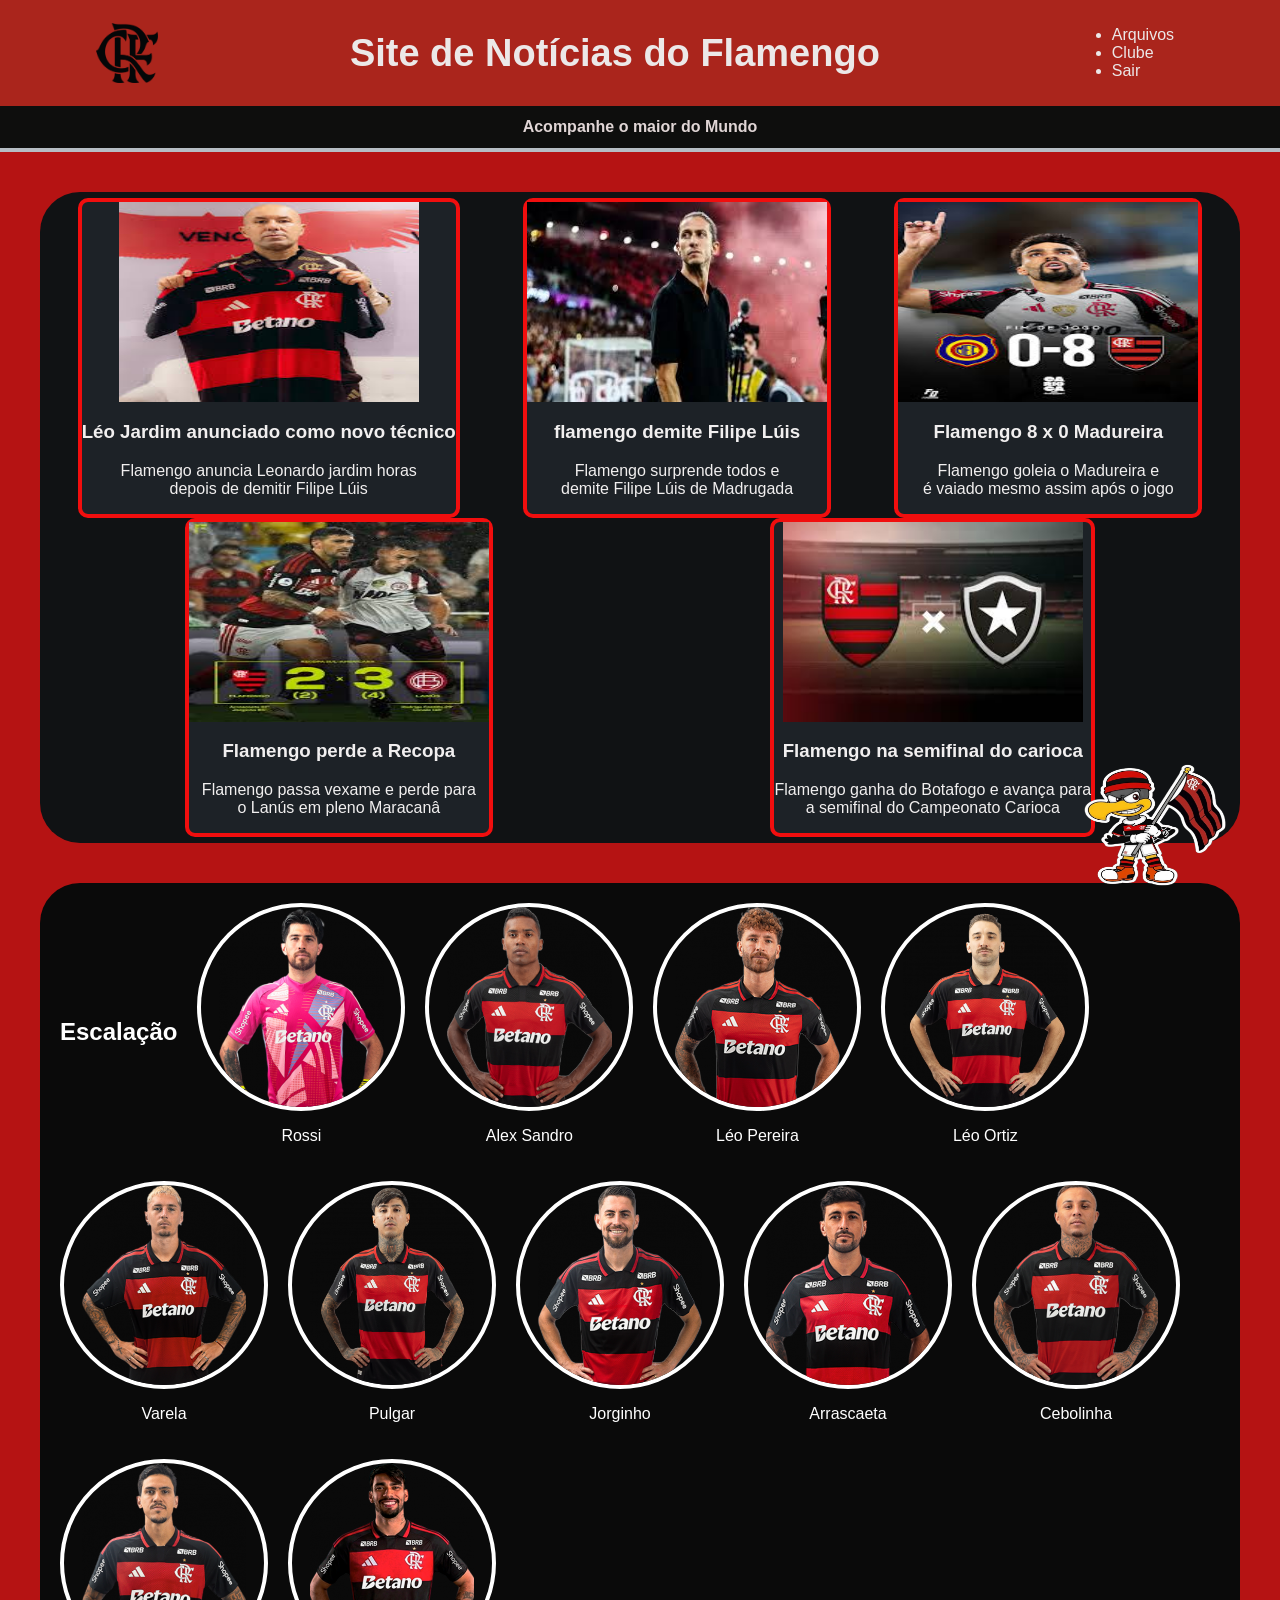
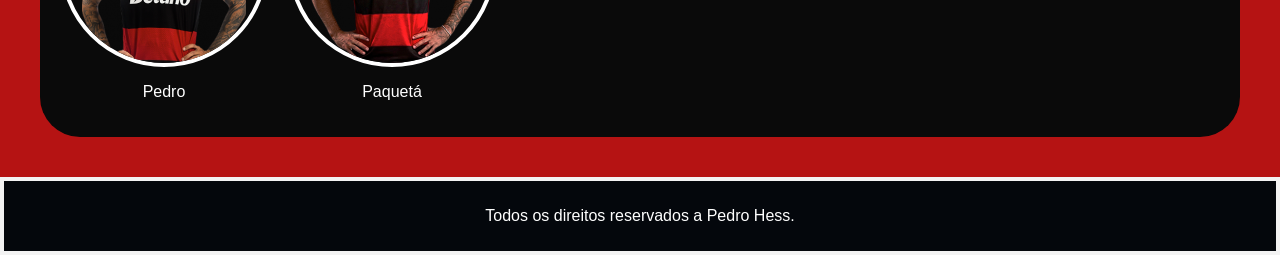
<file: site_do_flamengo.html>
<html lang="en">
<head>
    <meta charset="UTF-8">
    <meta name="viewport" content="width=device-width, initial-scale=1.0">
    <link rel="stylesheet" href="style.css">
    <title>Site do Flamengo</title>
</head>
<body>
    <header>

        <div id="navbar">
            
            <a href="https://gremio.net/home"> 
                <img id="icon" src="crf.png" alt="Ícone do Flamengo"  >
            </a>

            <h2 style="font-size: 38px;"> Site de Notícias do Flamengo</h2>

            <ul id="links">
                <li>Arquivos</li>
                <li>Clube</li>
                <li>Sair</li>
            </ul>
        </div>

    </header>
    <main>
        <div class = "barra-sticky"> Acompanhe o maior do Mundo</div>

        <section class="noticias">

            <div class="noticia">
                <img class="img_noticia" src="assets/Leo_jardim.jfif" alt="Senhor Representante do Grêmio">
                <h3> Léo Jardim anunciado como novo técnico  </h3>
                <p>Flamengo anuncia Leonardo jardim horas <br>depois de demitir Filipe Lúis</p>
            </div>
            
            <div class="noticia">
                <img class="img_noticia" src="assets/filipe.jfif" alt="Senhor Representante do Grêmio">
                <h3>flamengo demite Filipe Lúis</h3>
                <p>Flamengo surprende todos e <br>demite Filipe Lúis de Madrugada</p>
            </div>
            <div class="noticia">
                <img class="img_noticia" src="assets/8x0.jfif" alt="Senhor Representante do Grêmio">
                <h3>Flamengo 8 x 0 Madureira</h3>
                <p>Flamengo goleia o Madureira e <br>é vaiado mesmo assim após o jogo</p>
            </div>
            <div class="noticia">
                <img class="img_noticia" src="assets/lanus.jfif" alt="Senhor Representante do Grêmio">
                <h3>Flamengo perde a Recopa</h3>
                <p>Flamengo passa vexame e perde para<br> o Lanús em pleno Maracanâ</p>
            </div>
            <div class="noticia">
                <img class="img_noticia" src="assets/botafogo.jfif" alt="Senhor Representante do Grêmio">
                <h3>Flamengo na semifinal do carioca</h3>
                <p>Flamengo ganha do Botafogo e avança para <br>a semifinal do Campeonato Carioca</p>
            </div>

        </section>

    </main>

    <section class = "posicao">
        <div class = "titulo"><h2>Escalação</h2></div>
        
            <div class = "card">
                <img class = "jogador" src = "assets/jogadores/rossi.png">
                <p>Rossi</p>
            </div>
            <div class = "card">
                <img class = "jogador" src = "assets/jogadores/alexsandro.png">
                <p>Alex Sandro</p>
            </div>
            <div class = "card">
                <img class = "jogador" src = "assets/jogadores/leopereira.png">
                <p>Léo Pereira</p>
            </div>
             <div class = "card">
                <img class = "jogador" src = "assets/jogadores/leoortiz.png">
                <p>Léo Ortiz</p>
            </div>
             <div class = "card">
                <img class = "jogador" src = "assets/jogadores/varela.png">
                <p>Varela</p>
            </div>
             <div class = "card">
                <img class = "jogador" src = "assets/jogadores/pulgar.png">
                <p>Pulgar</p>
            </div>
             <div class = "card">
                <img class = "jogador" src = "assets/jogadores/jorginho.png">
                <p>Jorginho</p>
            </div>
             <div class = "card">
                <img class = "jogador" src = "assets/jogadores/arrascaeta.png">
                <p>Arrascaeta</p>
            </div>
            <div class = "card">
                <img class = "jogador" src = "assets/jogadores/cebolinha.png">
                <p>Cebolinha</p>
            </div>
            <div class = "card">
                <img class = "jogador" src = "assets/jogadores/pedro.png">
                <p>Pedro</p>
            </div>
            <div class = "card">
                <img class = "jogador" src = "assets/jogadores/paqueta.png">
                <p>Paquetá</p>
            </div>
             </div>
    </section>

    <footer>
        <p> Todos os direitos reservados a Pedro Hess. </p>
        <div class ="elemento-fixo">
            <img src = "urubu-removebg-preview.png"></img>
        </div>
    </footer>
</body>
</html>
</file>
<file: style.css>
body {
    margin: 0px;
    padding: 0px;
    background-color: rgba(177, 6, 6, 0.945);
    font-family: 'Segoe UI', Tahoma, Geneva, Verdana, sans-serif;

}

#icon {
    width: 62px;
}

#links {
    padding-right: 10px;
}

#navbar {
    display: flex;
    justify-content: space-around;
    align-items: center;
    background-color: rgb(170, 37, 28);
    color: rgb(236, 232, 232);
    font-family: 'Segoe UI', Tahoma, Geneva, Verdana, sans-serif;
}

.noticias {
    display: flex;
    text-align: center;
    flex-wrap: wrap;
    justify-content: space-around;
    background-color: rgb(16, 18, 20);
    padding: 6px;
    margin: 40px;
    border-radius: 40px;
}

.noticia:hover{
    transition:0.2s;
    transform:translateY(-10px);
}

.noticia {
    font-family: 'Segoe UI', Tahoma, Geneva, Verdana, sans-serif;
    color: rgb(241, 239, 239);
    background-color: rgb(29, 34, 39);
    border: 4px solid rgb(241, 14, 14);
    border-radius: 10px;
}

.img_noticia {
    width: 300px;
    height: 200px;
}

footer {
    background-color: rgb(4, 7, 12);
    padding: 10px;
    text-align: center;
    color: white;
    font-family: 'Segoe UI', Tahoma, Geneva, Verdana, sans-serif;
    font-weight: 150;
    border: 4px solid;
    border-color: rgb(243, 243, 243);
    
}

.barra-sticky{
    position: sticky;
    top: 0px;
    background-color: rgb(14, 14, 13);
    color: rgb(224, 213, 213);
    padding: 12px;
    font-weight: bold;
    text-align: center;
    border-bottom: 4px solid rgb(182, 189, 196);
}

.posicao{
    margin: 40px;
    padding:20px;
    border-radius: 40px;
    background-color: rgb(10, 10, 10);
    color: white;
    display: flex;
    text-align: center;
    border-color: rgb(245, 13, 5);
    align-items: center;
    gap: 20px;
    flex-wrap: wrap
}

.titulo{
    text-align: center;
}

.jogador{
    width: 200px;
    height: 200px;
    border-radius: 50%;
    gap: 70px;
    border: 4px solid white;
    object-fit: contain;
    
}

.jogador:hover{
    transition: 0.2s;
    transform: translateY(-10px);
}

.elemento-fixo{
    position: fixed;
    bottom: 00px;
    right: 50px;
    z-index: 1000;
}

.elemento-fixo img{
    width: 150px;
    height:150px;
}
</file>
